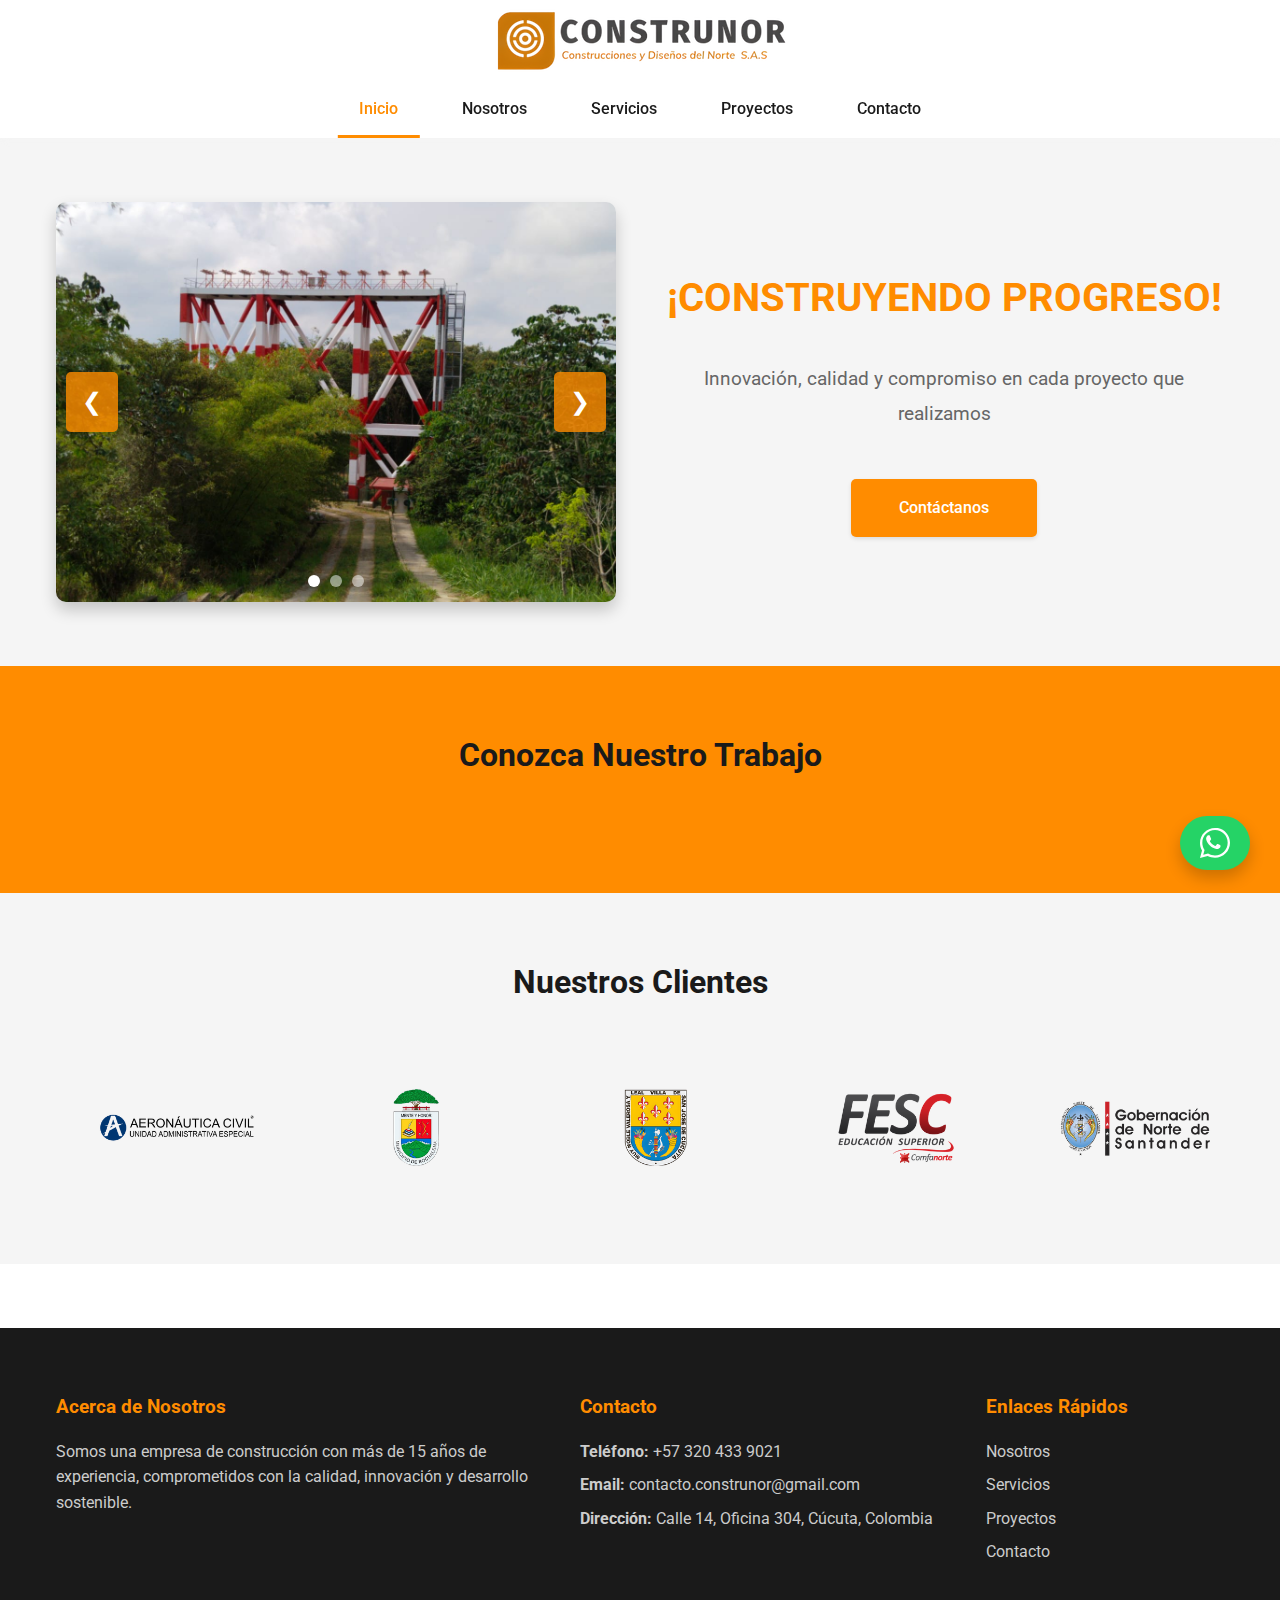
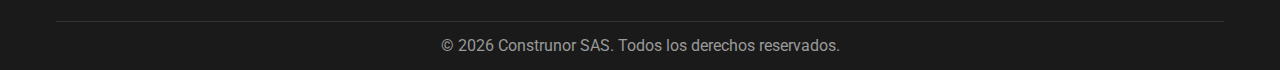
<file: index.html>
<!DOCTYPE html>
<html lang="es">
<head>
    <!-- Metadatos básicos y SEO -->
    <meta charset="UTF-8">
    <meta name="viewport" content="width=device-width, initial-scale=1.0">
    <meta name="description" content="Empresa líder en construcción y servicios de ingeniería con amplia experiencia en proyectos de infraestructura">
    <meta name="keywords" content="construcción, ingeniería, infraestructura, proyectos, maquinaria">
    <meta name="author" content="Construnor">
    <meta name="robots" content="index, follow">
    
    <!-- Open Graph para redes sociales -->
    <meta property="og:title" content="Empresa de Construcción">
    <meta property="og:description" content="Empresa líder en construcción y servicios de ingeniería">
    <meta property="og:type" content="website">
    
    <title>Inicio - Empresa de Construcción</title>
    
    <!-- Favicon -->
    <link rel="apple-touch-icon" sizes="180x180" href="assets/favicons/apple-touch-icon.png">
    <link rel="icon" type="image/png" sizes="32x32" href="assets/favicons/favicon-32x32.png">
    <link rel="icon" type="image/png" sizes="16x16" href="assets/favicons/favicon-16x16.png">
    <link rel="manifest" href="site.webmanifest">
    <link rel="shortcut icon" href="assets/favicons/favicon.ico">
    <meta name="theme-color" content="#ffffff">
    
    <!-- Hoja de estilos -->
    <link rel="stylesheet" href="css/styles.css">
    
    <!-- Fuentes web seguras -->
    <link rel="preconnect" href="https://fonts.googleapis.com">
    <link rel="preconnect" href="https://fonts.gstatic.com" crossorigin>
    <link href="https://fonts.googleapis.com/css2?family=Roboto:wght@300;400;500;700&display=swap" rel="stylesheet">
</head>
<body>
    <!-- Contenedor principal del encabezado con logo y nombre -->
    <div class="top-header" role="banner">
        <div class="container">
            <div class="logo-container">
                <img src="assets/logo/logo.png" alt="Logo de la empresa de construcción">
            </div>
        </div>
    </div>

    <!-- Barra de navegación fija -->
    <nav class="navbar" role="navigation" aria-label="Menú principal">
        <div class="container">
            <ul class="nav-menu" role="menubar">
                <li role="none"><a href="index.html" role="menuitem" aria-current="page">Inicio</a></li>
                <li role="none"><a href="nosotros.html" role="menuitem">Nosotros</a></li>
                <li role="none"><a href="servicios.html" role="menuitem">Servicios</a></li>
                <li role="none"><a href="proyectos.html" role="menuitem">Proyectos</a></li>
                <li role="none"><a href="contacto.html" role="menuitem">Contacto</a></li>
            </ul>
            <!-- Botón hamburguesa para móviles -->
            <button class="menu-toggle" aria-label="Abrir menú de navegación" aria-expanded="false">
                <span></span>
                <span></span>
                <span></span>
            </button>
        </div>
    </nav>

    <!-- Contenido principal -->
    <main id="main-content">
        <!-- Sección hero con carrusel y eslogan -->
        <section class="hero-section" aria-label="Presentación principal">
            <div class="container">
                <div class="hero-content">
                    <!-- Carrusel de imágenes -->
                    <div class="carousel" role="region" aria-label="Carrusel de proyectos destacados">
                        <div class="carousel-inner">
                            <div class="carousel-item active">
                                <img src="assets/hero/WhatsApp Image 2024-03-22 at 11.22.30 AM (3).jpeg" alt=".....">
                            </div>
                            <div class="carousel-item">
                                <img src="assets/hero/WhatsApp Image 2024-06-20 at 8.16.35 AM (1).jpeg" alt="...." alt="....">>
                            </div>
                            <div class="carousel-item">
                                <img src="assets/hero/WhatsApp Image 2024-08-20 at 11.19.30 AM.jpeg" alt="....">
                            </div>
                        </div>
                        <!-- Controles del carrusel -->
                        <button class="carousel-control prev" aria-label="Imagen anterior">&#10094;</button>
                        <button class="carousel-control next" aria-label="Imagen siguiente">&#10095;</button>
                        <!-- Indicadores -->
                        <div class="carousel-indicators" role="tablist">
                            <button class="indicator active" aria-label="Ir a imagen 1" role="tab"></button>
                            <button class="indicator" aria-label="Ir a imagen 2" role="tab"></button>
                            <button class="indicator" aria-label="Ir a imagen 3" role="tab"></button>
                        </div>
                    </div>

                    <!-- Eslogan -->
                    <div class="slogan">
                        <h2>¡CONSTRUYENDO PROGRESO!</h2>
                        <p>Innovación, calidad y compromiso en cada proyecto que realizamos</p>
                        <a href="contacto.html" class="btn-primary" role="button">Contáctanos</a>
                    </div>
                </div>
            </div>
        </section>

        <!-- Sección de video -->
        <section class="video-section" aria-label="Video corporativo">
            <div class="container">
                <h2>Conozca Nuestro Trabajo</h2>
            </div>
        </section>
    </main>

    <!-- Logos de clientes con animación -->
    <section class="clients-section" aria-label="Nuestros clientes">
        <div class="container">
            <h2>Nuestros Clientes</h2>
            <div class="clients-slider">
                <div class="clients-track">
                    <!-- Set original - 12 logos -->
                    <img src="assets/logos-clientes/aeronautica.png" alt="Logo aeronautica Civil">
                    <img src="assets/logos-clientes/bochalema.png" alt="Logo alcaldia de bochalema">
                    <img src="assets/logos-clientes/cucuta.png" alt="Logo alcaldia de">
                    <img src="assets/logos-clientes/fesc.png" alt="Logo fesc">
                    <img src="assets/logos-clientes/gobernacion-norte.png" alt="Logo gobernacion norte de santander">
                    <img src="assets/logos-clientes/gramalote.png" alt="Logo alcaldia de gramalote">
                    <img src="assets/logos-clientes/lourdes.png" alt="Logo alcaldia de lourdes">
                    <img src="assets/logos-clientes/pamplona.png" alt="Logo alcaldia de pamplona">
                    <img src="assets/logos-clientes/poli.png" alt="Logo policia nacional">
                    <img src="assets/logos-clientes/santiago.png" alt="Logo alcaldia de santiago">
                    <img src="assets/logos-clientes/sena.png" alt="Logo sena">
                    <img src="assets/logos-clientes/ungrd.png" alt="Logo ungrd">
                    <!-- Duplicado exacto - mismos 12 logos -->
                    <img src="assets/logos-clientes/aeronautica.png" alt="aeronautica civil">
                    <img src="assets/logos-clientes/bochalema.png" alt="Logo alcaldia de bochalema">
                    <img src="assets/logos-clientes/cucuta.png" alt="Logo alcaldia de cucuta">
                    <img src="assets/logos-clientes/fesc.png" alt="Logo fesc">
                    <img src="assets/logos-clientes/gobernacion-norte.png" alt="Logo gobernacion norte de santander">
                    <img src="assets/logos-clientes/gramalote.png" alt="Logo alcaldia de gramalote">
                    <img src="assets/logos-clientes/lourdes.png" alt="Logo alcaldia de lourdes">
                    <img src="assets/logos-clientes/pamplona.png" alt="Logo alcaldia de pamplona">
                    <img src="assets/logos-clientes/poli.png" alt="Logo pilicia nacional">
                    <img src="assets/logos-clientes/santiago.png" alt="Logo alcaldia de santiago">
                    <img src="assets/logos-clientes/sena.png" alt="Logo sena">
                    <img src="assets/logos-clientes/ungrd.png" alt="Logo ungrd">
                </div>
            </div>
        </div>
    </section>

    <!-- Pie de página -->
     <footer class="footer" role="contentinfo">
        <div class="container">
            <div class="footer-content">
                <div class="footer-column">
                    <h3>Acerca de Nosotros</h3>
                    <p>Somos una empresa de construcción con más de 15 años de experiencia, comprometidos con la calidad, innovación y desarrollo sostenible.</p>
                </div>
                <div class="footer-column">
                    <h3>Contacto</h3>
                    <p><strong>Teléfono:</strong> <a href="tel:+57 320 433 9021">+57 320 433 9021</a></p>
                    <p><strong>Email:</strong> <a href="mailto:contacto.construnor@gmail.com">contacto.construnor@gmail.com</a></p>
                    <p><strong>Dirección:</strong> Calle 14, Oficina 304, Cúcuta, Colombia</p>
                </div>
                <div class="footer-column">
                    <h3>Enlaces Rápidos</h3>
                    <ul>
                        <li><a href="nosotros.html">Nosotros</a></li>
                        <li><a href="servicios.html">Servicios</a></li>
                        <li><a href="proyectos.html">Proyectos</a></li>
                        <li><a href="contacto.html">Contacto</a></li>
                    </ul>
                </div>
            </div>
            <div class="footer-bottom">
                <p>&copy; 2026 Construnor SAS. Todos los derechos reservados.</p>
            </div>
        </div>
    </footer>

    <!-- Botón flotante de WhatsApp -->
    <a href="https://wa.me/573204339021?text=Hola,%20me%20gustaría%20obtener%20más%20información" 
       class="whatsapp-float" 
       target="_blank" 
       rel="noopener noreferrer"
       aria-label="Contactar por WhatsApp">
        <svg viewBox="0 0 32 32" xmlns="http://www.w3.org/2000/svg" aria-hidden="true">
            <path d="M16 0c-8.837 0-16 7.163-16 16 0 2.825 0.737 5.607 2.137 8.048l-2.137 7.952 8.188-2.113c2.324 1.188 4.925 1.813 7.812 1.813 8.837 0 16-7.163 16-16s-7.163-16-16-16zM16 29.25c-2.438 0-4.825-0.625-6.912-1.825l-0.5-0.287-5.113 1.325 1.375-5.025-0.325-0.512c-1.325-2.137-2.025-4.6-2.025-7.163 0-7.45 6.063-13.512 13.512-13.512s13.512 6.063 13.512 13.512-6.075 13.488-13.525 13.488zM21.738 18.45c-0.4-0.2-2.363-1.175-2.738-1.3-0.363-0.138-0.625-0.2-0.888 0.2s-1.025 1.3-1.25 1.563c-0.225 0.262-0.45 0.3-0.85 0.1s-1.663-0.613-3.163-1.95c-1.175-1.038-1.963-2.325-2.188-2.725s-0.025-0.613 0.175-0.813c0.188-0.188 0.4-0.487 0.6-0.737 0.2-0.238 0.263-0.413 0.4-0.675 0.137-0.262 0.063-0.5-0.037-0.7s-0.888-2.137-1.213-2.925c-0.325-0.775-0.65-0.663-0.888-0.675-0.225-0.012-0.487-0.012-0.75-0.012s-0.688 0.1-1.05 0.5c-0.363 0.4-1.375 1.35-1.375 3.288s1.412 3.813 1.6 4.075c0.188 0.262 2.65 4.05 6.425 5.675 0.9 0.387 1.6 0.625 2.15 0.8 0.9 0.287 1.725 0.238 2.375 0.15 0.725-0.113 2.238-0.913 2.563-1.8 0.312-0.887 0.312-1.637 0.212-1.8-0.1-0.15-0.362-0.25-0.762-0.45z"/>
        </svg>
    </a>

    <!-- Script JavaScript -->
    <script src="js/main.js"></script>
</body>
</html>
</file>
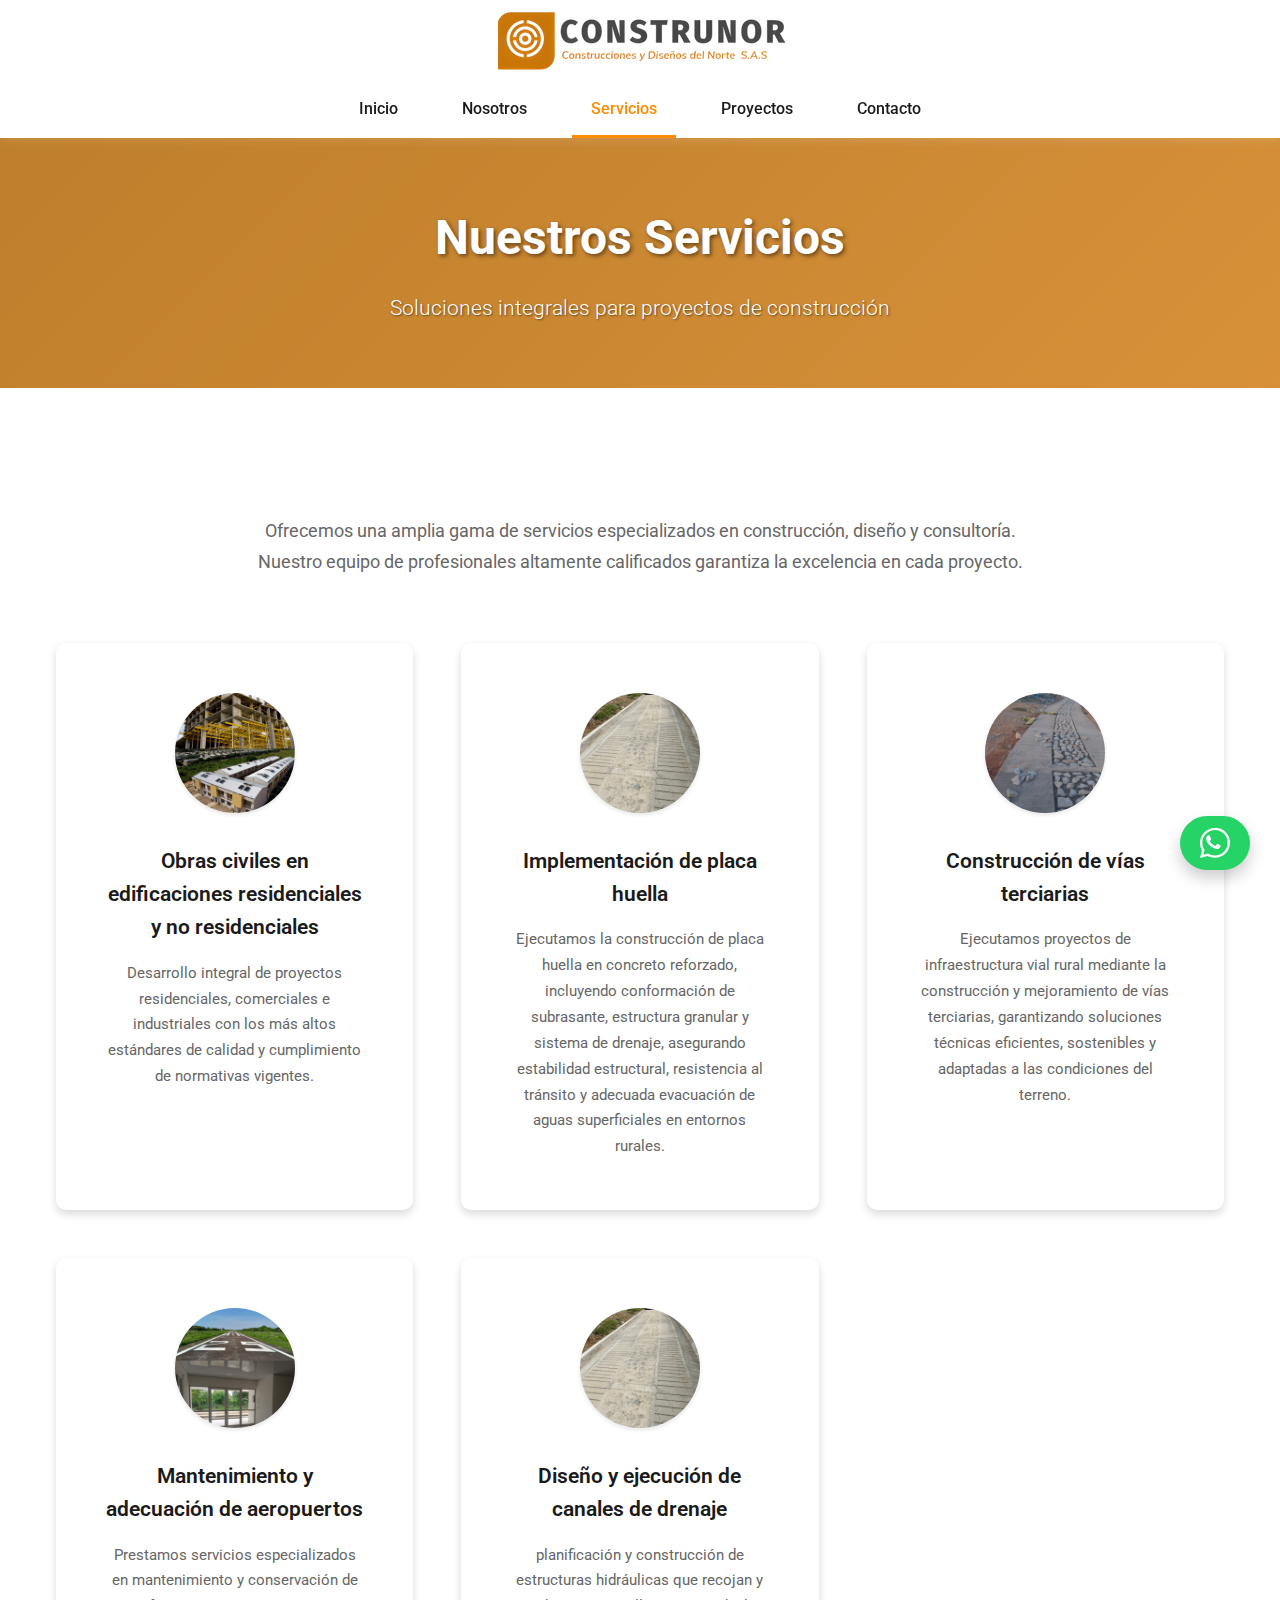
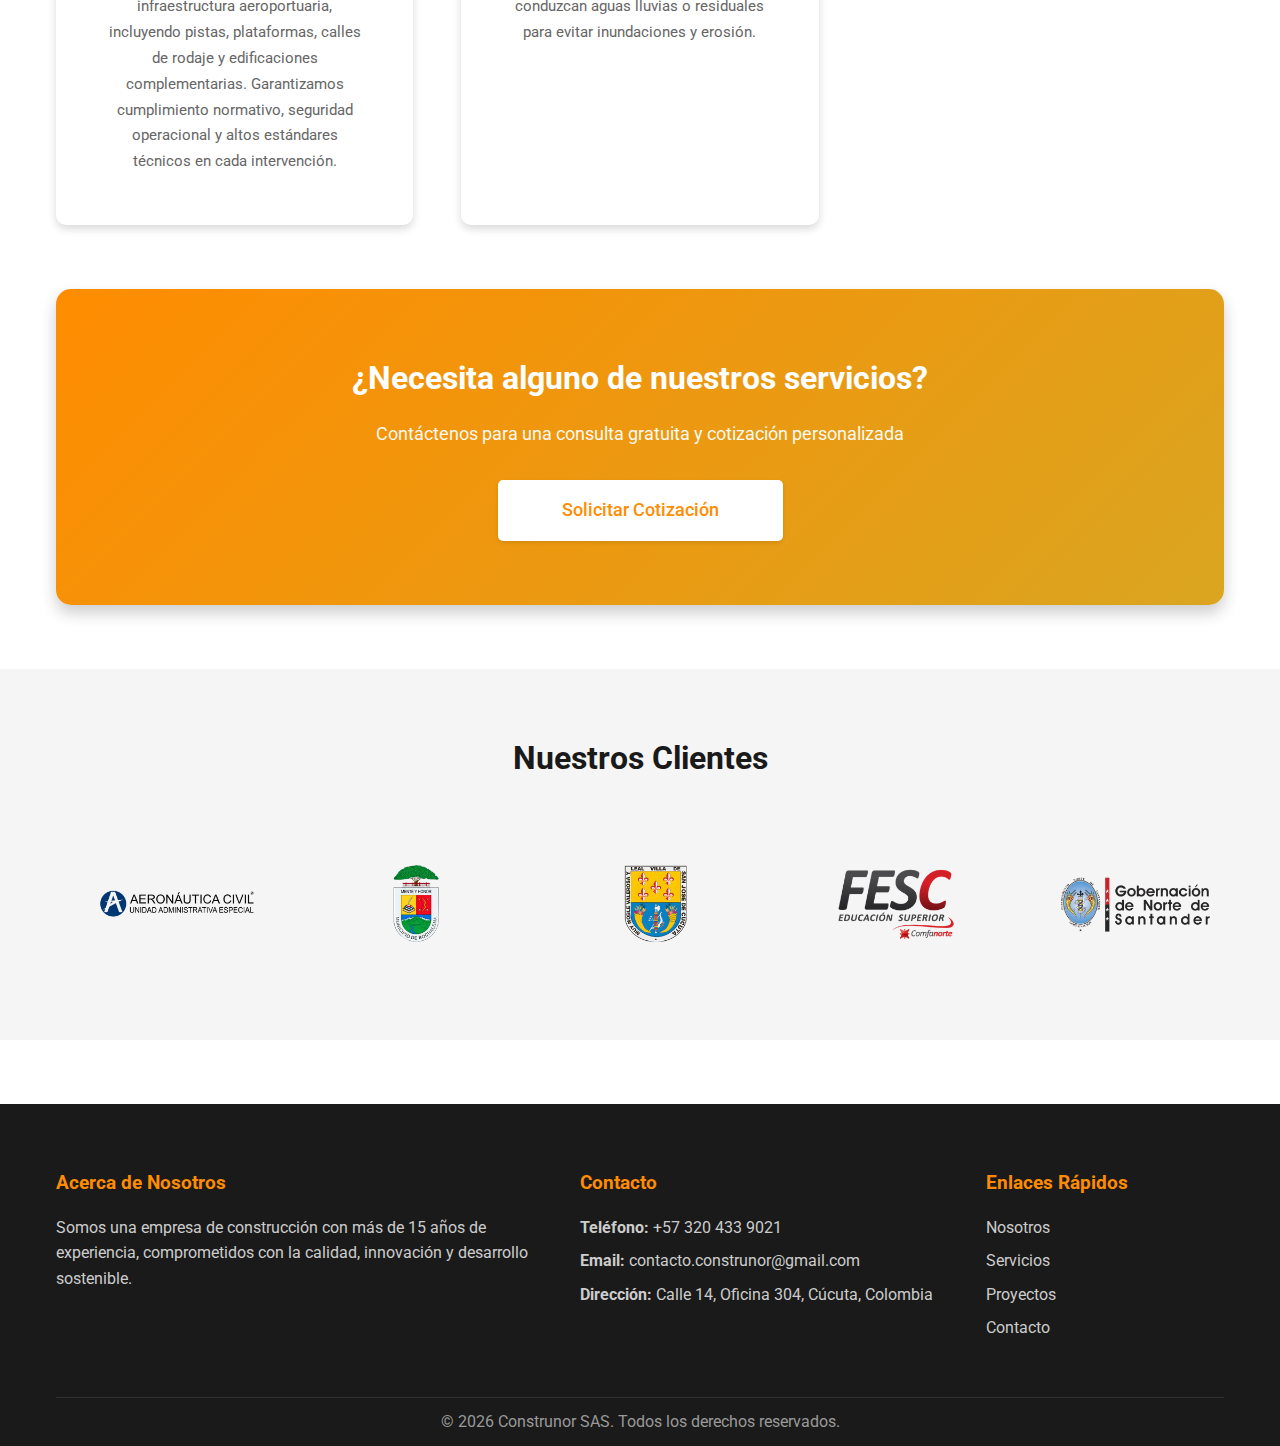
<file: servicios.html>
<!DOCTYPE html>
<html lang="es">
<head>
    <meta charset="UTF-8">
    <meta name="viewport" content="width=device-width, initial-scale=1.0">
    <meta name="description" content="Servicios de construcción, diseño estructural, consultoría y más ofrecidos por nuestra empresa">
    <meta name="keywords" content="servicios construcción, diseño estructural, consultoría, excavación, cimentación">
    <title>Servicios - Construnor</title>
    
    <!-- Favicon -->
    <link rel="apple-touch-icon" sizes="180x180" href="assets/favicons/apple-touch-icon.png">
    <link rel="icon" type="image/png" sizes="32x32" href="assets/favicons/favicon-32x32.png">
    <link rel="icon" type="image/png" sizes="16x16" href="assets/favicons/favicon-16x16.png">
    <link rel="manifest" href="site.webmanifest">
    <link rel="shortcut icon" href="assets/favicons/favicon.ico">
    <meta name="theme-color" content="#ffffff">

    <link rel="stylesheet" href="css/styles.css">
    <link rel="stylesheet" href="css/servicios.css">
    <link href="https://fonts.googleapis.com/css2?family=Roboto:wght@300;400;500;700&display=swap" rel="stylesheet">
</head>
<body>
    <!-- Encabezado -->
    <div class="top-header" role="banner">
        <div class="container">
            <div class="logo-container">
                <img src="assets/logo/logo.png" alt="Logo de la empresa de construcción"> 
            </div>
        </div>
    </div>

    <!-- Navegación -->
    <nav class="navbar" role="navigation" aria-label="Menú principal">
        <div class="container">
            <ul class="nav-menu" role="menubar">
                <li role="none"><a href="index.html" role="menuitem">Inicio</a></li>
                <li role="none"><a href="nosotros.html" role="menuitem">Nosotros</a></li>
                <li role="none"><a href="servicios.html" role="menuitem" aria-current="page">Servicios</a></li>
                <li role="none"><a href="proyectos.html" role="menuitem">Proyectos</a></li>
                <li role="none"><a href="contacto.html" role="menuitem">Contacto</a></li>
            </ul>
            <button class="menu-toggle" aria-label="Abrir menú de navegación" aria-expanded="false">
                <span></span>
                <span></span>
                <span></span>
            </button>
        </div>
    </nav>

    <!-- Contenido principal -->
    <main id="main-content">
        <!-- Banner superior con imagen -->
        <section class="page-header" aria-label="Encabezado de servicios">
            <div class="header-overlay">
                <h1>Nuestros Servicios</h1>
                <p>Soluciones integrales para proyectos de construcción</p>
            </div>
        </section>

        <!-- Grid de servicios -->
        <section class="services-section" aria-label="Catálogo de servicios">
            <div class="container">
                <div class="services-intro">
                    <p>Ofrecemos una amplia gama de servicios especializados en construcción, diseño y consultoría. Nuestro equipo de profesionales altamente calificados garantiza la excelencia en cada proyecto.</p>
                </div>

                <div class="services-grid">
                    <!-- Servicio 1 -->
                    <article class="service-card">
                        <div class="service-icon">
                            <img src="assets/logos-servicios/edificaciones-residenciales-y-no-residenciales.png" alt="Ícono construcción general">
                        </div>
                        <h3>Obras civiles en edificaciones residenciales y no residenciales</h3>
                        <p>Desarrollo integral de proyectos residenciales, comerciales e industriales con los más altos estándares de calidad y cumplimiento de normativas vigentes.</p>
                    </article>

                    <!-- Servicio 2 -->
                    <article class="service-card">
                        <div class="service-icon">
                            <img src="assets/logos-servicios/placa-huella.png" alt="Ícono diseño estructural">
                        </div>
                        <h3>Implementación de placa huella</h3>
                        <p> Ejecutamos la construcción de placa huella en concreto reforzado, incluyendo conformación de subrasante, estructura granular y sistema de drenaje, asegurando estabilidad estructural, resistencia al tránsito y adecuada evacuación de aguas superficiales en entornos rurales.</p>
                    </article>

                    <!-- Servicio 3 -->
                    <article class="service-card">
                        <div class="service-icon">
                            <img src="assets/logos-servicios/vias-terciarias.png" alt="Ícono consultoría">
                        </div>
                        <h3>Construcción de vías terciarias</h3>
                        <p>Ejecutamos proyectos de infraestructura vial rural mediante la construcción y mejoramiento de vías terciarias, garantizando soluciones técnicas eficientes, sostenibles y adaptadas a las condiciones del terreno.</p>
                    </article>

                    <!-- Servicio 4 -->
                    <article class="service-card">
                        <div class="service-icon">
                            <img src="assets/logos-servicios/mantenimiento-de-aeropuertos.png" alt="Ícono excavación">
                        </div>
                        <h3>Mantenimiento y adecuación de aeropuertos</h3>
                        <p>Prestamos servicios especializados en mantenimiento y conservación de infraestructura aeroportuaria, incluyendo pistas, plataformas, calles de rodaje y edificaciones complementarias. Garantizamos cumplimiento normativo, seguridad operacional y altos estándares técnicos en cada intervención.</p>
                    </article>

                    <!-- Servicio 5 -->
                    <article class="service-card">
                        <div class="service-icon">
                            <img src="assets/logos-servicios/placa-huella.png" alt="Ícono cimentación">
                        </div>
                        <h3>Diseño y ejecución de canales de drenaje</h3>
                        <p>planificación y construcción de estructuras hidráulicas que recojan y conduzcan aguas lluvias o residuales para evitar inundaciones y erosión.</p>
                    </article>
                </div>

                <!-- Llamado a la acción -->
                <div class="services-cta">
                    <h2>¿Necesita alguno de nuestros servicios?</h2>
                    <p>Contáctenos para una consulta gratuita y cotización personalizada</p>
                    <a href="contacto.html" class="btn-primary">Solicitar Cotización</a>
                </div>
            </div>
        </section>
    </main>

    <!-- Logos de clientes -->
    <section class="clients-section" aria-label="Nuestros clientes">
        <div class="container">
            <h2>Nuestros Clientes</h2>
            <div class="clients-slider">
                <div class="clients-track">
                    <!-- Set original - 12 logos -->
                    <img src="assets/logos-clientes/aeronautica.png" alt="Logo aeronautica Civil">
                    <img src="assets/logos-clientes/bochalema.png" alt="Logo alcaldia de bochalema">
                    <img src="assets/logos-clientes/cucuta.png" alt="Logo alcaldia de">
                    <img src="assets/logos-clientes/fesc.png" alt="Logo fesc">
                    <img src="assets/logos-clientes/gobernacion-norte.png" alt="Logo gobernacion norte de santander">
                    <img src="assets/logos-clientes/gramalote.png" alt="Logo alcaldia de gramalote">
                    <img src="assets/logos-clientes/lourdes.png" alt="Logo alcaldia de lourdes">
                    <img src="assets/logos-clientes/pamplona.png" alt="Logo alcaldia de pamplona">
                    <img src="assets/logos-clientes/poli.png" alt="Logo policia nacional">
                    <img src="assets/logos-clientes/santiago.png" alt="Logo alcaldia de santiago">
                    <img src="assets/logos-clientes/sena.png" alt="Logo sena">
                    <img src="assets/logos-clientes/ungrd.png" alt="Logo ungrd">
                    <!-- Duplicado exacto - mismos 12 logos -->
                    <img src="assets/logos-clientes/aeronautica.png" alt="aeronautica civil">
                    <img src="assets/logos-clientes/bochalema.png" alt="Logo alcaldia de bochalema">
                    <img src="assets/logos-clientes/cucuta.png" alt="Logo alcaldia de cucuta">
                    <img src="assets/logos-clientes/fesc.png" alt="Logo fesc">
                    <img src="assets/logos-clientes/gobernacion-norte.png" alt="Logo gobernacion norte de santander">
                    <img src="assets/logos-clientes/gramalote.png" alt="Logo alcaldia de gramalote">
                    <img src="assets/logos-clientes/lourdes.png" alt="Logo alcaldia de lourdes">
                    <img src="assets/logos-clientes/pamplona.png" alt="Logo alcaldia de pamplona">
                    <img src="assets/logos-clientes/poli.png" alt="Logo pilicia nacional">
                    <img src="assets/logos-clientes/santiago.png" alt="Logo alcaldia de santiago">
                    <img src="assets/logos-clientes/sena.png" alt="Logo sena">
                    <img src="assets/logos-clientes/ungrd.png" alt="Logo ungrd">
                </div>
            </div>
        </div>
    </section>

    <!-- Pie de página -->
     <footer class="footer" role="contentinfo">
        <div class="container">
            <div class="footer-content">
                <div class="footer-column">
                    <h3>Acerca de Nosotros</h3>
                    <p>Somos una empresa de construcción con más de 15 años de experiencia, comprometidos con la calidad, innovación y desarrollo sostenible.</p>
                </div>
                <div class="footer-column">
                    <h3>Contacto</h3>
                    <p><strong>Teléfono:</strong> <a href="tel:+57 320 433 9021">+57 320 433 9021</a></p>
                    <p><strong>Email:</strong> <a href="mailto:contacto.construnor@gmail.com">contacto.construnor@gmail.com</a></p>
                    <p><strong>Dirección:</strong> Calle 14, Oficina 304, Cúcuta, Colombia</p>
                </div>
                <div class="footer-column">
                    <h3>Enlaces Rápidos</h3>
                    <ul>
                        <li><a href="nosotros.html">Nosotros</a></li>
                        <li><a href="servicios.html">Servicios</a></li>
                        <li><a href="proyectos.html">Proyectos</a></li>
                        <li><a href="contacto.html">Contacto</a></li>
                    </ul>
                </div>
            </div>
            <div class="footer-bottom">
                <p>&copy; 2026 Construnor SAS. Todos los derechos reservados.</p>
            </div>
        </div>
    </footer>

    <!-- Botón flotante de WhatsApp -->
    <a href="https://wa.me/573204339021?text=Hola,%20me%20gustaría%20obtener%20más%20información" 
       class="whatsapp-float" 
       target="_blank" 
       rel="noopener noreferrer"
       aria-label="Contactar por WhatsApp">
        <svg viewBox="0 0 32 32" xmlns="http://www.w3.org/2000/svg" aria-hidden="true">
            <path d="M16 0c-8.837 0-16 7.163-16 16 0 2.825 0.737 5.607 2.137 8.048l-2.137 7.952 8.188-2.113c2.324 1.188 4.925 1.813 7.812 1.813 8.837 0 16-7.163 16-16s-7.163-16-16-16zM16 29.25c-2.438 0-4.825-0.625-6.912-1.825l-0.5-0.287-5.113 1.325 1.375-5.025-0.325-0.512c-1.325-2.137-2.025-4.6-2.025-7.163 0-7.45 6.063-13.512 13.512-13.512s13.512 6.063 13.512 13.512-6.075 13.488-13.525 13.488zM21.738 18.45c-0.4-0.2-2.363-1.175-2.738-1.3-0.363-0.138-0.625-0.2-0.888 0.2s-1.025 1.3-1.25 1.563c-0.225 0.262-0.45 0.3-0.85 0.1s-1.663-0.613-3.163-1.95c-1.175-1.038-1.963-2.325-2.188-2.725s-0.025-0.613 0.175-0.813c0.188-0.188 0.4-0.487 0.6-0.737 0.2-0.238 0.263-0.413 0.4-0.675 0.137-0.262 0.063-0.5-0.037-0.7s-0.888-2.137-1.213-2.925c-0.325-0.775-0.65-0.663-0.888-0.675-0.225-0.012-0.487-0.012-0.75-0.012s-0.688 0.1-1.05 0.5c-0.363 0.4-1.375 1.35-1.375 3.288s1.412 3.813 1.6 4.075c0.188 0.262 2.65 4.05 6.425 5.675 0.9 0.387 1.6 0.625 2.15 0.8 0.9 0.287 1.725 0.238 2.375 0.15 0.725-0.113 2.238-0.913 2.563-1.8 0.312-0.887 0.312-1.637 0.212-1.8-0.1-0.15-0.362-0.25-0.762-0.45z"/>
        </svg>
    </a>

    <script src="js/main.js"></script>
</body>
</html>
</file>
<file: css/servicios.css>
/* ========================================
   ESTILOS ESPECÍFICOS PARA PÁGINA DE SERVICIOS
   ======================================== */

/* Banner superior con imagen de fondo */
.page-header {
    position: relative;
    height: 250px;
    background: linear-gradient(135deg, #6b4f2a, #a87d4b);
    background-size: cover;
    background-position: center;
    background-repeat: no-repeat;
    display: flex;
    align-items: center;
    justify-content: center;
    margin-bottom: var(--spacing-xl);
}

/* Overlay oscuro sobre la imagen */
.header-overlay {
    position: absolute;
    top: 0;
    left: 0;
    width: 100%;
    height: 100%;
    background-color: rgba(246, 159, 45, 0.6); 
    display: flex;
    flex-direction: column;
    align-items: center;
    justify-content: center;
    color: var(--color-white);
    text-align: center;
    padding: var(--spacing-md);
}

.header-overlay h1 {
    font-size: 3rem;
    font-weight: 700;
    margin-bottom: var(--spacing-sm);
    text-shadow: 2px 2px 4px rgba(0, 0, 0, 0.5);
}

.header-overlay p {
    font-size: 1.3rem;
    font-weight: 300;
    max-width: 600px;
    text-shadow: 1px 1px 2px rgba(0, 0, 0, 0.5);
}

/* Sección de servicios */
.services-section {
    padding: var(--spacing-xl) 0;
}

.services-intro {
    text-align: center;
    max-width: 800px;
    margin: 0 auto var(--spacing-xl);
    font-size: 1.1rem;
    line-height: 1.8;
    color: var(--color-gray);
}

/* Grid de tarjetas de servicios */
.services-grid {
    display: grid;
    grid-template-columns: repeat(auto-fit, minmax(300px, 1fr));
    gap: var(--spacing-lg);
    margin-bottom: var(--spacing-xl);
}

/* Tarjeta individual de servicio */
.service-card {
    background-color: var(--color-white);
    border-radius: 10px;
    padding: var(--spacing-lg);
    text-align: center;
    box-shadow: var(--shadow-md);
    transition: all var(--transition-normal);
    border: 2px solid transparent;
}

.service-card:hover {
    transform: translateY(-5px);
    box-shadow: var(--shadow-lg);
    border-color: var(--color-primary);
}

/* Ícono del servicio (imagen circular) */
.service-icon {
    width: 120px;
    height: 120px;
    margin: 0 auto var(--spacing-md);
    border-radius: 50%;
    overflow: hidden;
    box-shadow: var(--shadow-sm);
    transition: transform var(--transition-normal);
}

.service-card:hover .service-icon {
    transform: scale(1.1);
}

.service-icon img {
    width: 100%;
    height: 100%;
    object-fit: cover;
}

/* Título del servicio */
.service-card h3 {
    font-size: 1.3rem;
    color: var(--color-dark);
    margin-bottom: var(--spacing-sm);
    font-weight: 600;
}

/* Descripción del servicio */
.service-card p {
    color: var(--color-gray);
    line-height: 1.7;
    font-size: 0.95rem;
}

/* Llamado a la acción */
.services-cta {
    text-align: center;
    padding: var(--spacing-xl);
    background: linear-gradient(135deg, var(--color-primary), var(--color-secondary));
    border-radius: 15px;
    color: var(--color-white);
    box-shadow: var(--shadow-lg);
}

.services-cta h2 {
    font-size: 2rem;
    margin-bottom: var(--spacing-sm);
    font-weight: 700;
}

.services-cta p {
    font-size: 1.1rem;
    margin-bottom: var(--spacing-md);
    opacity: 0.95;
}

.services-cta .btn-primary {
    background-color: var(--color-white);
    color: var(--color-primary);
    font-size: 1.1rem;
    padding: var(--spacing-sm) var(--spacing-xl);
}

.services-cta .btn-primary:hover {
    background-color: var(--color-light-gray);
    transform: scale(1.05);
}

/* ========================================
   RESPONSIVE - TABLETS
   ======================================== */

@media (max-width: 1024px) {
    .header-overlay h1 {
        font-size: 2.5rem;
    }
    
    .services-grid {
        grid-template-columns: repeat(auto-fit, minmax(250px, 1fr));
        gap: var(--spacing-md);
    }
}

/* ========================================
   RESPONSIVE - MÓVILES
   ======================================== */

@media (max-width: 768px) {
    .page-header {
        height: 300px;
    }
    
    .header-overlay h1 {
        font-size: 2rem;
    }
    
    .header-overlay p {
        font-size: 1rem;
    }
    
    .services-grid {
        grid-template-columns: 1fr;
        gap: var(--spacing-md);
    }
    
    .service-card {
        padding: var(--spacing-md);
    }
    
    .service-icon {
        width: 100px;
        height: 100px;
    }
    
    .services-cta h2 {
        font-size: 1.5rem;
    }
    
    .services-cta p {
        font-size: 1rem;
    }
}

/* ========================================
   RESPONSIVE - MÓVILES PEQUEÑOS
   ======================================== */

@media (max-width: 480px) {
    .page-header {
        height: 250px;
    }
    
    .header-overlay h1 {
        font-size: 1.5rem;
    }
    
    .service-card h3 {
        font-size: 1.1rem;
    }
    
    .services-intro {
        font-size: 1rem;
    }
}
</file>
<file: css/styles.css>
/* ========================================
   VARIABLES CSS Y RESET
   ======================================== */

:root {
    /* Paleta de colores */
    --color-primary: #FF8C00; /* Naranja */
    --color-secondary: #DAA520; /* Mostaza */
    --color-dark: #1a1a1a; /* Negro */
    --color-gray: #666666; /* Gris */
    --color-light-gray: #f5f5f5; /* Gris claro */
    --color-white: #ffffff; /* Blanco */
    
    /* Tipografía */
    --font-primary: 'Roboto', Arial, sans-serif;
    --font-size-base: 16px;
    --line-height-base: 1.6;
    
    /* Espaciado */
    --spacing-xs: 0.5rem;
    --spacing-sm: 1rem;
    --spacing-md: 2rem;
    --spacing-lg: 3rem;
    --spacing-xl: 4rem;
    
    /* Transiciones */
    --transition-fast: 0.2s ease;
    --transition-normal: 0.3s ease;
    --transition-slow: 0.5s ease;
    
    /* Sombras */
    --shadow-sm: 0 2px 4px rgba(0,0,0,0.1);
    --shadow-md: 0 4px 8px rgba(0,0,0,0.15);
    --shadow-lg: 0 8px 16px rgba(0,0,0,0.2);
}

/* Reset y estilos base */
* {
    margin: 0;
    padding: 0;
    box-sizing: border-box;
}

html {
    font-size: var(--font-size-base);
    scroll-behavior: smooth;
}

body {
    font-family: var(--font-primary);
    line-height: var(--line-height-base);
    color: var(--color-dark);
    background-color: var(--color-white);
    overflow-x: hidden;
}

/* Mejora de accesibilidad para focus */
*:focus {
    outline: 2px solid var(--color-primary);
    outline-offset: 2px;
}

/* ========================================
   CONTENEDOR PRINCIPAL
   ======================================== */

.container {
    max-width: 1200px;
    margin: 0 auto;
    padding: 0 var(--spacing-sm);
}

/* ========================================
   ENCABEZADO SUPERIOR (LOGO Y NOMBRE)
   ======================================== */

.top-header {
    position: sticky;
    top: 0;
    z-index: 1001;
    background-color: var(--color-white);
    line-height: 0; 
}

.logo-container {
    display: flex;
    align-items: center;
    justify-content: center;
    gap: 15px;
    padding: 0;
    line-height: normal;
}

.top-header .container {
    padding-top: 0;
    padding-bottom: 0;
}

.logo {
    max-height: 200px;
    width: auto;
    display: block; 
    transition: transform var(--transition-normal);
}

.logo:hover {
    transform: scale(1.05);
}

.company-name {
    font-size: 2rem;
    font-weight: 700;
    color: var(--color-primary);
    letter-spacing: 1px;
}

/* ========================================
   BARRA DE NAVEGACIÓN
   ======================================== */

.navbar {
    position: sticky;
    top: 0;
    z-index: 1000;
    background-color: var(--color-white); 
    box-shadow: 0 2px 10px rgba(250, 249, 249, 0.15);
}

.nav-menu {
    display: flex;
    justify-content: center;
    align-items: center;
    list-style: none;
    padding: 0;
    margin: 0;
}

.nav-menu li {
    position: relative;
}

.nav-menu a {
    display: block;
    padding: var(--spacing-sm) var(--spacing-md);
    color: var(--color-dark);
    text-decoration: none;
    font-weight: 500;
    transition: all var(--transition-normal);
    position: relative;
}

/* Efecto hover en menú */
.nav-menu a::after {
    content: '';
    position: absolute;
    bottom: 0;
    left: 50%;
    width: 0;
    height: 3px;
    background-color: var(--color-primary);
    transition: all var(--transition-normal);
    transform: translateX(-50%);
}

.nav-menu a:hover,
.nav-menu a[aria-current="page"] {
    color: var(--color-primary);
}

.nav-menu a:hover::after,
.nav-menu a[aria-current="page"]::after {
    width: 80%;
}

/* Botón hamburguesa para móviles */
.menu-toggle {
    display: none;
    flex-direction: column;
    background: none;
    border: none;
    cursor: pointer;
    padding: var(--spacing-xs);
}

.menu-toggle span {
    width: 25px;
    height: 3px;
    background-color: var(--color-dark);
    margin: 3px 0;
    transition: all var(--transition-fast);
}

/* Animación del botón hamburguesa cuando está activo */
.menu-toggle.active span:nth-child(1) {
    transform: rotate(45deg) translate(5px, 5px);
}

.menu-toggle.active span:nth-child(2) {
    opacity: 0;
}

.menu-toggle.active span:nth-child(3) {
    transform: rotate(-45deg) translate(7px, -6px);
}

/* ========================================
   SECCIÓN HERO (CARRUSEL Y ESLOGAN)
   ======================================== */

.hero-section {
    padding: var(--spacing-xl) 0;
    background-color: var(--color-light-gray);
}

.hero-content {
    display: grid;
    grid-template-columns: 1fr 1fr;
    gap: var(--spacing-lg);
    align-items: center;
}

/* Carrusel de imágenes */
.carousel {
    position: relative;
    overflow: hidden;
    border-radius: 10px;
    box-shadow: var(--shadow-lg);
    transition: transform var(--transition-normal);
}

.carousel:hover {
    transform: scale(1.02);
}

.carousel-inner {
    position: relative;
    width: 100%;
    height: 400px;
}

.carousel-item {
    position: absolute;
    top: 0;
    left: 0;
    width: 100%;
    height: 100%;
    opacity: 0;
    transition: opacity var(--transition-slow);
}

.carousel-item.active {
    opacity: 1;
}

.carousel-item img {
    width: 100%;
    height: 100%;
    object-fit: cover;
}

/* Controles del carrusel */
.carousel-control {
    position: absolute;
    top: 50%;
    transform: translateY(-50%);
    background-color: rgba(255, 140, 0, 0.8);
    color: var(--color-white);
    border: none;
    padding: var(--spacing-sm);
    cursor: pointer;
    font-size: 1.5rem;
    transition: background-color var(--transition-fast);
    z-index: 10;
    border-radius: 5px;
}

.carousel-control:hover {
    background-color: var(--color-primary);
}

.carousel-control.prev {
    left: 10px;
}

.carousel-control.next {
    right: 10px;
}

/* Indicadores del carrusel */
.carousel-indicators {
    position: absolute;
    bottom: 15px;
    left: 50%;
    transform: translateX(-50%);
    display: flex;
    gap: 10px;
    z-index: 10;
}

.indicator {
    width: 12px;
    height: 12px;
    border-radius: 50%;
    background-color: rgba(255, 255, 255, 0.5);
    border: none;
    cursor: pointer;
    transition: background-color var(--transition-fast);
}

.indicator.active,
.indicator:hover {
    background-color: var(--color-white);
}

/* Eslogan */
.slogan {
    text-align: center;
}

.slogan h2 {
    font-size: 2.5rem;
    color: var(--color-primary);
    margin-bottom: var(--spacing-md);
    font-weight: 700;
}

.slogan p {
    font-size: 1.2rem;
    color: var(--color-gray);
    margin-bottom: var(--spacing-lg);
    line-height: 1.8;
}

.btn-primary {
    display: inline-block;
    padding: var(--spacing-sm) var(--spacing-lg);
    background-color: var(--color-primary);
    color: var(--color-white);
    text-decoration: none;
    border-radius: 5px;
    font-weight: 500;
    transition: all var(--transition-normal);
    box-shadow: var(--shadow-sm);
}

.btn-primary:hover {
    background-color: var(--color-secondary);
    transform: translateY(-2px);
    box-shadow: var(--shadow-md);
}

/* ========================================
   SECCIÓN DE VIDEO
   ======================================== */

.video-section {
    padding: var(--spacing-xl) 0;
    background-color: var(--color-primary);
}

.video-section h2 {
    text-align: center;
    font-size: 2rem;
    color: var(--color-dark);
    margin-bottom: var(--spacing-lg);
}

.video-container {
    position: relative;
    width: 100%;
    padding-bottom: 56.25%; 
    height: 0;
    overflow: hidden;
    border-radius: 10px;
    box-shadow: var(--shadow-lg);
}

.video-container iframe {
    position: absolute;
    top: 0;
    left: 0;
    width: 100%;
    height: 100%;
    border: none;
}

/* ========================================
   SECCIÓN DE CLIENTES
   ======================================== */

.clients-section {
    padding: var(--spacing-xl) 0;
    background-color: var(--color-light-gray);
    overflow: hidden;
}

.clients-section h2 {
    text-align: center;
    font-size: 2rem;
    color: var(--color-dark);
    margin-bottom: var(--spacing-lg);
}

.clients-slider {
    overflow: hidden;
    padding: var(--spacing-md) 0;
    width: 100%;
}

.clients-track {
    display: flex;
    width: max-content;
    animation: scroll 40s linear infinite;
}

.clients-track img {
    height: 80px;
    width: auto;
    object-fit: contain;
    filter: none;
    opacity: 1;
    transition: transform var(--transition-normal);
    margin: 0 40px;
}

.clients-track img:hover {
    transform: scale(1.1);
}

/* Pausar animación al hacer hover */
.clients-slider:hover .clients-track {
    animation-play-state: paused;
}

@keyframes scroll {
    0% {
        transform: translateX(0);
    }
    100% {
        transform: translateX(-50%);
    }
}

/* ========================================
   PIE DE PÁGINA
   ======================================== */

.footer {
    background-color: var(--color-dark);
    color: var(--color-white);
    padding: var(--spacing-xl) 0 0; 
    margin-top: var(--spacing-xl);
}

.footer-content {
    display: grid;
    grid-template-columns: 2fr 1.5fr 1fr;
    gap: var(--spacing-lg);
    margin-bottom: var(--spacing-lg);
}

.footer-column h3 {
    color: var(--color-primary);
    margin-bottom: var(--spacing-sm);
    font-size: 1.2rem;
}

.footer-column p,
.footer-column li {
    color: #cccccc;
    margin-bottom: var(--spacing-xs);
}

.footer-column ul {
    list-style: none;
}

.footer-column a {
    color: #cccccc;
    text-decoration: none;
    transition: color var(--transition-fast);
}

.footer-column a:hover {
    color: var(--color-primary);
    text-decoration: underline;
}

.footer-bottom {
    text-align: center;
    padding: var(--spacing-sm) 0;
    margin-top: var(--spacing-sm);
    border-top: 1px solid rgba(255, 255, 255, 0.1);
    grid-column: 1 / -1;
}

.footer-bottom p {
    color: #999999;
    line-height: 1;
}

/* ========================================
   BOTÓN FLOTANTE DE WHATSAPP
   ======================================== */

.whatsapp-float {
    position: fixed;
    bottom: 30px;
    right: 30px;
    display: flex;
    align-items: center;
    gap: 10px;
    background-color: #25D366;
    color: var(--color-white);
    padding: 12px 20px;
    border-radius: 50px;
    text-decoration: none;
    box-shadow: var(--shadow-lg);
    transition: all var(--transition-normal);
    z-index: 999;
}

.whatsapp-float:hover {
    transform: scale(1.05);
    box-shadow: 0 10px 20px rgba(37, 211, 102, 0.4);
}

.whatsapp-float svg {
    width: 30px;
    height: 30px;
    fill: var(--color-white);
}

.whatsapp-text {
    font-weight: 500;
    font-size: 0.9rem;
}

/* ========================================
   MEDIA QUERIES - DISEÑO RESPONSIVE
   ======================================== */

/* Tablets y pantallas medianas (768px - 1024px) */
@media (max-width: 1024px) {
    .hero-content {
        grid-template-columns: 1fr;
        gap: var(--spacing-md);
    }
    
    .company-name {
        font-size: 1.5rem;
    }
    
    .footer-content {
        grid-template-columns: repeat(2, 1fr);
    }
}

/* Móviles y pantallas pequeñas (hasta 768px) */
@media (max-width: 768px) {
    .nav-menu {
        position: fixed;
        left: -100%;
        top: 70px;
        flex-direction: column;
        background-color: var(--color-white);
        width: 100%;
        text-align: center;
        transition: left var(--transition-normal);
        box-shadow: var(--shadow-md);
        max-height: calc(100vh - 70px);
        overflow-y: auto;
    }
    
    .nav-menu.active {
        left: 0;
    }
    
    .nav-menu li {
        width: 100%;
    }
    
    .nav-menu a {
        padding: var(--spacing-md);
        border-bottom: 1px solid var(--color-light-gray);
    }
    
    .nav-menu a::after {
        display: none;
    }
    
    .menu-toggle {
        display: flex;
    }
    
    .company-name {
        font-size: 1.2rem;
    }
    
    .logo {
        max-height: 50px;
    }
    
    .slogan h2 {
        font-size: 1.8rem;
    }
    
    .slogan p {
        font-size: 1rem;
    }
    
    .carousel-inner {
        height: 300px;
    }
    
    .footer-content {
        grid-template-columns: 1fr;
    }
    
    .whatsapp-text {
        display: none;
    }
    
    .whatsapp-float {
        width: 60px;
        height: 60px;
        border-radius: 50%;
        justify-content: center;
        padding: 15px;
    }
}

/* Pantallas muy pequeñas (hasta 480px) */
@media (max-width: 480px) {
    :root {
        --font-size-base: 14px;
    }
    
    .container {
        padding: 0 var(--spacing-xs);
    }
    
    .company-name {
        font-size: 1rem;
    }
    
    .carousel-inner {
        height: 200px;
    }
    
    .slogan h2 {
        font-size: 1.5rem;
    }
    
    .carousel-control {
        padding: 8px;
        font-size: 1.2rem;
    }
}

/* ========================================
   ESTILOS PARA IMPRESIÓN
   ======================================== */

@media print {
    .navbar,
    .whatsapp-float,
    .carousel-control,
    .carousel-indicators,
    .menu-toggle {
        display: none !important;
    }
    
    body {
        color: #000;
        background: #fff;
    }
    
    .top-header {
        box-shadow: none;
        border-bottom: 2px solid #000;
    }
    
    a {
        text-decoration: underline;
    }
}

/* ========================================
   UTILIDADES Y CLASES DE AYUDA
   ======================================== */

/* Clase para lectores de pantalla solamente */
.sr-only {
    position: absolute;
    width: 1px;
    height: 1px;
    padding: 0;
    margin: -1px;
    overflow: hidden;
    clip: rect(0, 0, 0, 0);
    white-space: nowrap;
    border-width: 0;
}

/* Utilidades de texto */
.text-center {
    text-align: center;
}

.text-left {
    text-align: left;
}

.text-right {
    text-align: right;
}

/* Utilidades de margen superior */
.mt-1 { margin-top: var(--spacing-sm); }
.mt-2 { margin-top: var(--spacing-md); }
.mt-3 { margin-top: var(--spacing-lg); }

/* Utilidades de margen inferior */
.mb-1 { margin-bottom: var(--spacing-sm); }
.mb-2 { margin-bottom: var(--spacing-md); }
.mb-3 { margin-bottom: var(--spacing-lg); }

/* Utilidades de padding */
.p-1 { padding: var(--spacing-sm); }
.p-2 { padding: var(--spacing-md); }
.p-3 { padding: var(--spacing-lg); }

/* Clases de visibilidad */
.hidden {
    display: none !important;
}

.visible {
    display: block !important;
}

/* ========================================
   ANIMACIONES ADICIONALES
   ======================================== */

@keyframes fadeIn {
    from {
        opacity: 0;
    }
    to {
        opacity: 1;
    }
}

@keyframes slideInUp {
    from {
        transform: translateY(30px);
        opacity: 0;
    }
    to {
        transform: translateY(0);
        opacity: 1;
    }
}

.fade-in {
    animation: fadeIn 0.5s ease-in;
}

.slide-in-up {
    animation: slideInUp 0.6s ease-out;
}

/* ========================================
   ESTADOS DE CARGA
   ======================================== */

.loading {
    pointer-events: none;
    opacity: 0.6;
    cursor: wait;
}

.loading::after {
    content: '';
    position: absolute;
    top: 50%;
    left: 50%;
    width: 20px;
    height: 20px;
    margin: -10px 0 0 -10px;
    border: 3px solid var(--color-primary);
    border-top-color: transparent;
    border-radius: 50%;
    animation: spin 0.8s linear infinite;
}

@keyframes spin {
    to {
        transform: rotate(360deg);
    }
}
</file>
